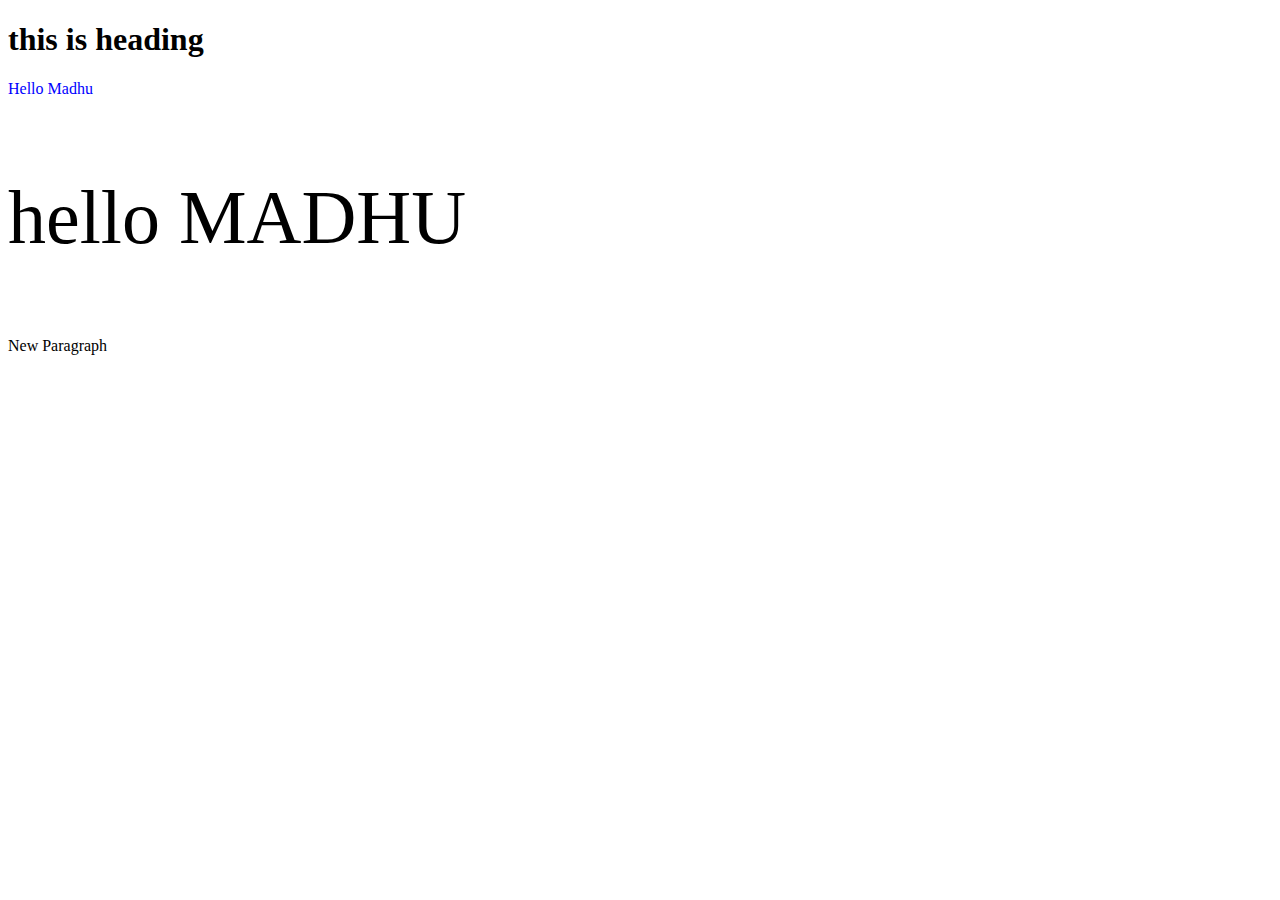
<file: index.html>
<!DOCTYPE html>
<html>
    <head>
        <title>
            Homepage
        </title>
    </head>

    <body id= "main">
        <h1 id ="heading">this is heading </h1>
        <p id="content">hello world</p>
        <p id="content1">    hello world 1234     </p>
        <h2 id= "h2"> this is heading 2</h2>
        <script>
            // changing the content of html page
           // changing content of html
            document.getElementById("content").innerHTML="Hello Madhu" 
            document.getElementById("content1").innerText="hello MADHU" 

            //adding the elemnts to the html page
            let paragraph= document.createElement("p") ;    
            let plainText=document.createTextNode("New Paragraph");
            paragraph.appendChild(plainText);
            document.getElementById("main").appendChild(paragraph);
            let heading = document.getElementById("heading");
           // document.getElementById("main").insertBefore(paragraph,heading);

           //removing elemt from the html page
           let heading2=document.getElementById("h2");
           document.getElementById("main").removeChild(heading2);
           
           //changing styles
           document.getElementById("content").style.color="blue";

           //changing font size
           document.getElementById("content1").style.fontSize= "76px";

            </script>

    </body>
</html>
</file>
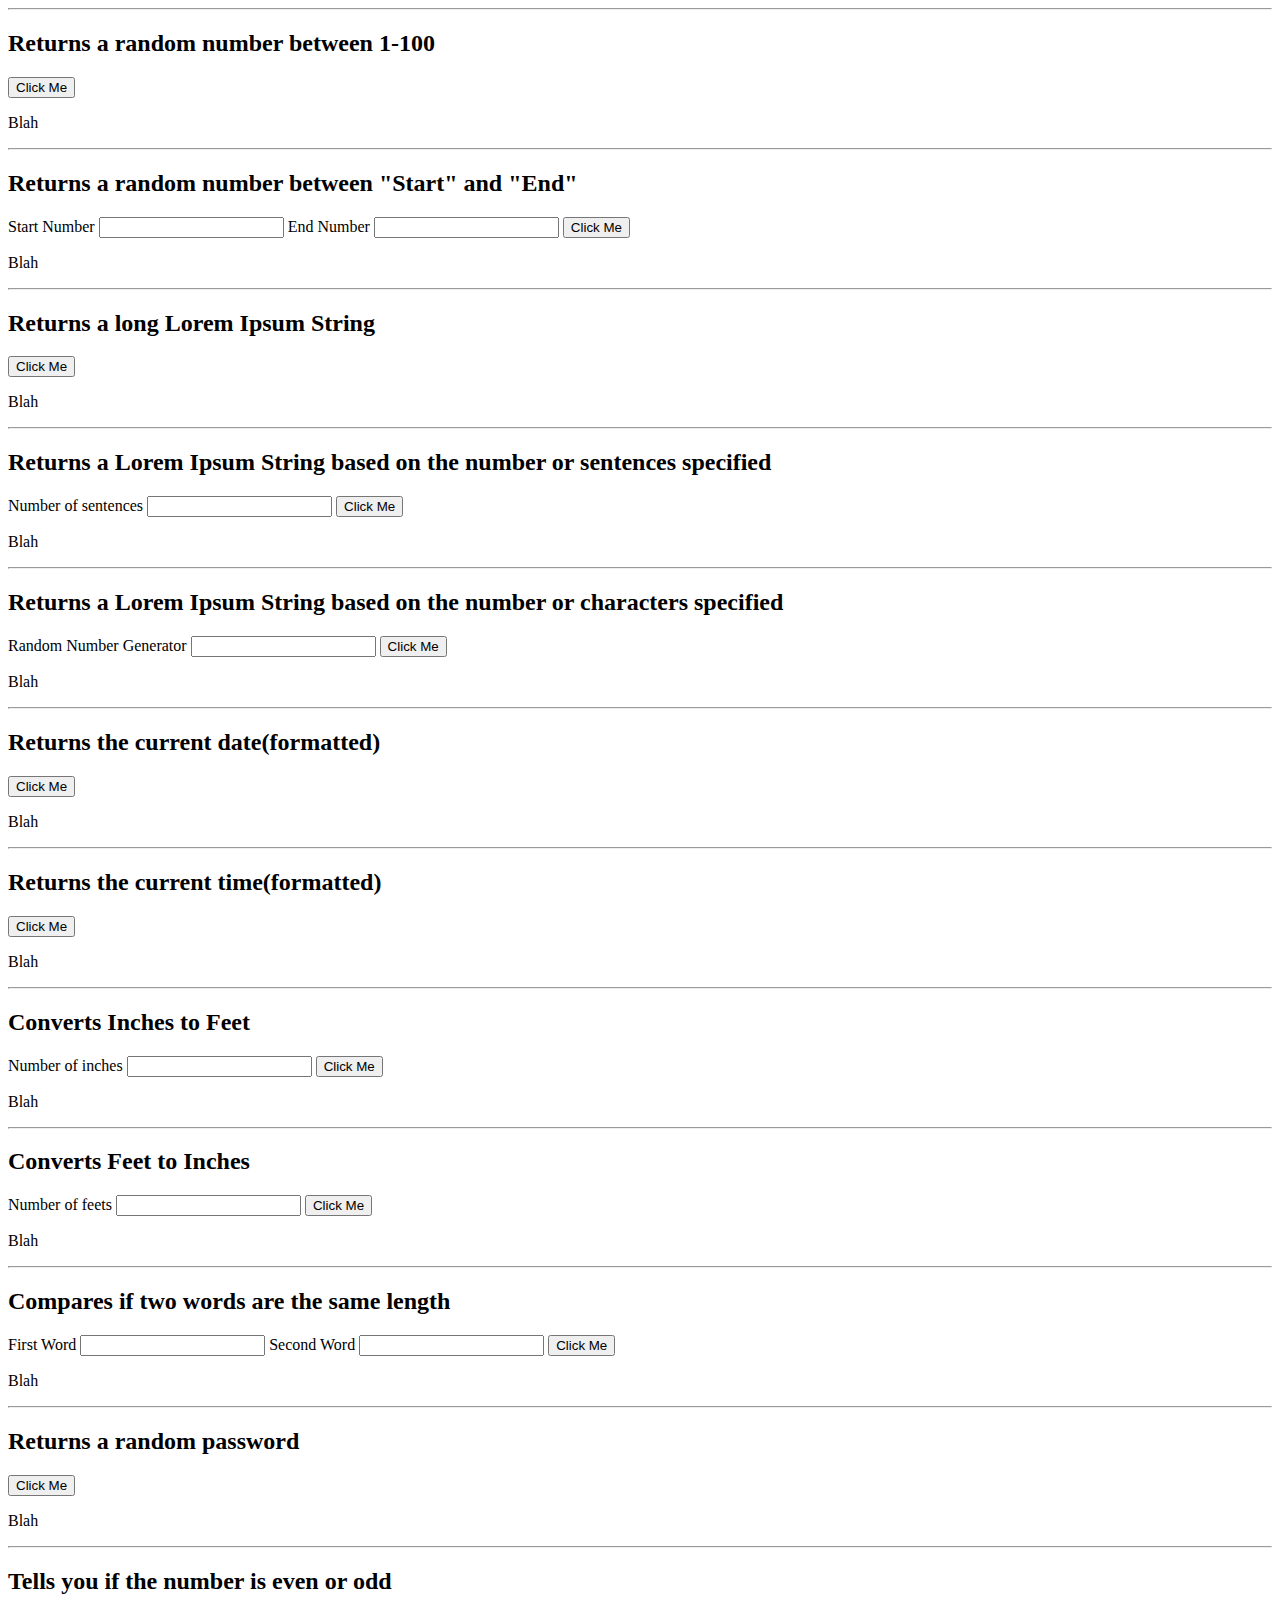
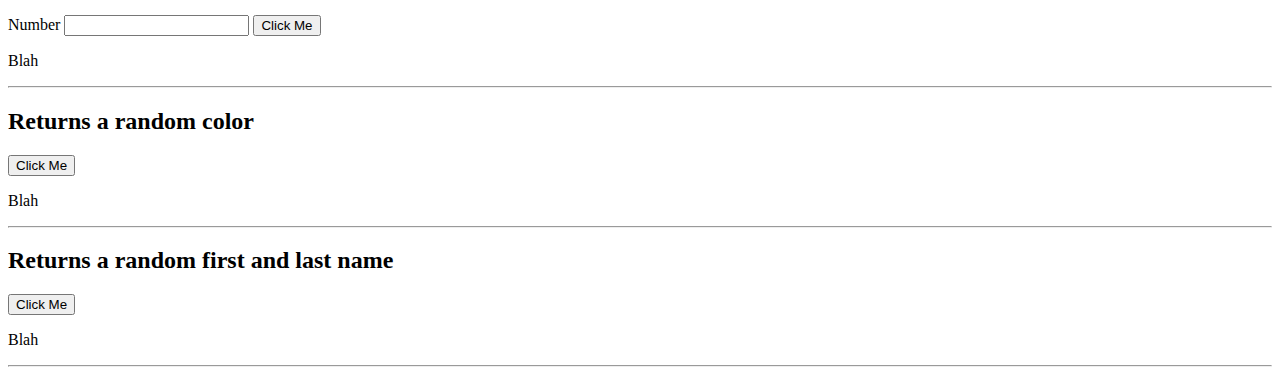
<file: FinalProject/index.html>
<!DOCTYPE html>
<html lang="en">

<head>
    <meta charset="UTF-8">
    <meta name="viewport" content="width=device-width, initial-scale=10">
    <meta http-equiv="X-UA-Compatible" content="ie=edge">
    <title>JavaScript Final Project</title>
</head>

<body>
  <script src="index.js"></script>
    
    <hr>
    <div>
        <h2>Returns a random number between 1-100</h2>
        <button id="btn1">Click Me</button>
        <p id="para1">Blah</p>
    </div>
    <hr>
    <div>
        <h2>Returns a random number between "Start" and "End"</h2>
        <label>Start Number</label>
        <input type="text" id="input1">
        <label>End Number</label>
        <input type="text" id="input2">
        <button id="btn2">Click Me</button>
        <p id="para2">Blah</p>
    </div>
    <hr>
    <div>
        <h2>Returns a long Lorem Ipsum String</h2>
        <button id="btn3">Click Me</button>
        <p id ="para3">Blah</p>
    </div>
    <hr>
    <div>
        <h2>Returns a Lorem Ipsum String based on the number or sentences specified</h2>
        <label>Number of sentences</label>
        <input type="text" id="input3">
        <button id ="btn4">Click Me</button>
        <p id ="para4">Blah</p>
    </div>
    <hr>
    <div>
        <h2>Returns a Lorem Ipsum String based on the number or characters specified</h2>
        <label >Random Number Generator</label>
        <input type="text" id ="input4">
        <button id="btn5">Click Me</button>
        <p id="para5">Blah</p>
    </div>
    <hr>
    <div>
        <h2>Returns the current date(formatted)</h2>
        <button id ="btn6">Click Me</button>
        <p id="para6">Blah</p>
    </div>
    <hr>
    <div>
        <h2>Returns the current time(formatted)</h2>
        <button id="btn7">Click Me</button>
        <p id ="para7">Blah</p>
    </div>
    <hr>
    <div>
        <h2>Converts Inches to Feet</h2>
        <label>Number of inches</label>
        <input type="text" id="input5">
        <button id=btn8>Click Me</button>
        <p id="para8">Blah</p>
    </div>
    <hr>
    <div>
        <h2>Converts Feet to Inches</h2>
        <label >Number of feets</label>
        <input type="text" id ="input6">
        <button id ="btn9">Click Me</button>
        <p id="para9">Blah</p>
    </div>
    <hr>
    <div>
        <h2>Compares if two words are the same length</h2>
        <label>First Word</label>
        <input type="text" id="input7">
        <label>Second Word</label>
        <input type="text" id="input8">
        <button id="btn10">Click Me</button>
        <p id="para10">Blah</p>
    </div>
    <hr>
    <div>
        <h2>Returns a random password</h2>
        <button id="btn11"> Click Me</button>
        <p id="para11">Blah</p>
    </div>
    <hr>
    <div>
        <!-- Challenge. See if you can use the % symbol. Google "javascript modulo". -->
        <h2>Tells you if the number is even or odd</h2>
        <label>Number</label>
        <input type="text" id ="input9">
        <button id="btn12">Click Me</button>
        <p id="para12">Blah</p>
    </div>
    <hr>
    <div>
        <h2>Returns a random color</h2>
        <button id="btn13">Click Me</button>
        <p id="para13">Blah</p>
    </div>
    <hr>
    <div>
        <h2>Returns a random first and last name</h2>
        <button id="btn14">Click Me</button>
        <p id="para14">Blah</p>
    </div>
    <hr>
  
</body>

</html>
</file>
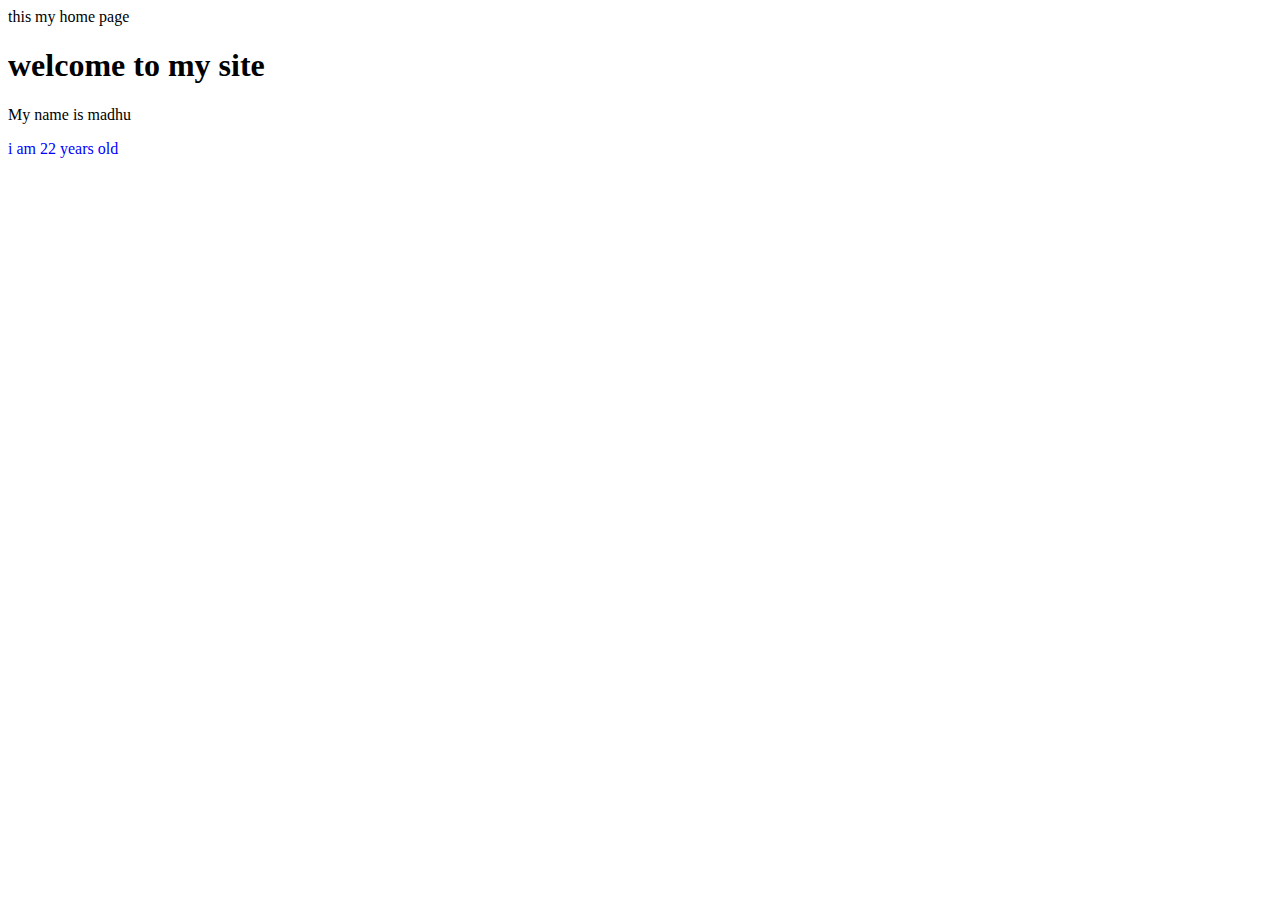
<file: ChangingDocument.html>
<!DOCTYPE html>
<html>
    <title> chaging content</title>
    <head> this my home page</head>
    <body id ="main">
        <h1 id ="heading"> hello world</h1>
        <h2 id="heading2">how crazy are u</h2>
        <p id="para">who are u</p>
        <p id="para1"> i am 22 years old</p>

        <script>
            document.getElementById("heading").innerHTML=" welcome to my site";
            document.getElementById("para").innerHTML="My name is madhu";
            document.getElementById("para1").style.color="blue";
            let head=document.getElementById("heading2");
            document.getElementById("main").removeChild(head);
            console.log("hello madhu");
        </script>

    </body>
</html>
</file>
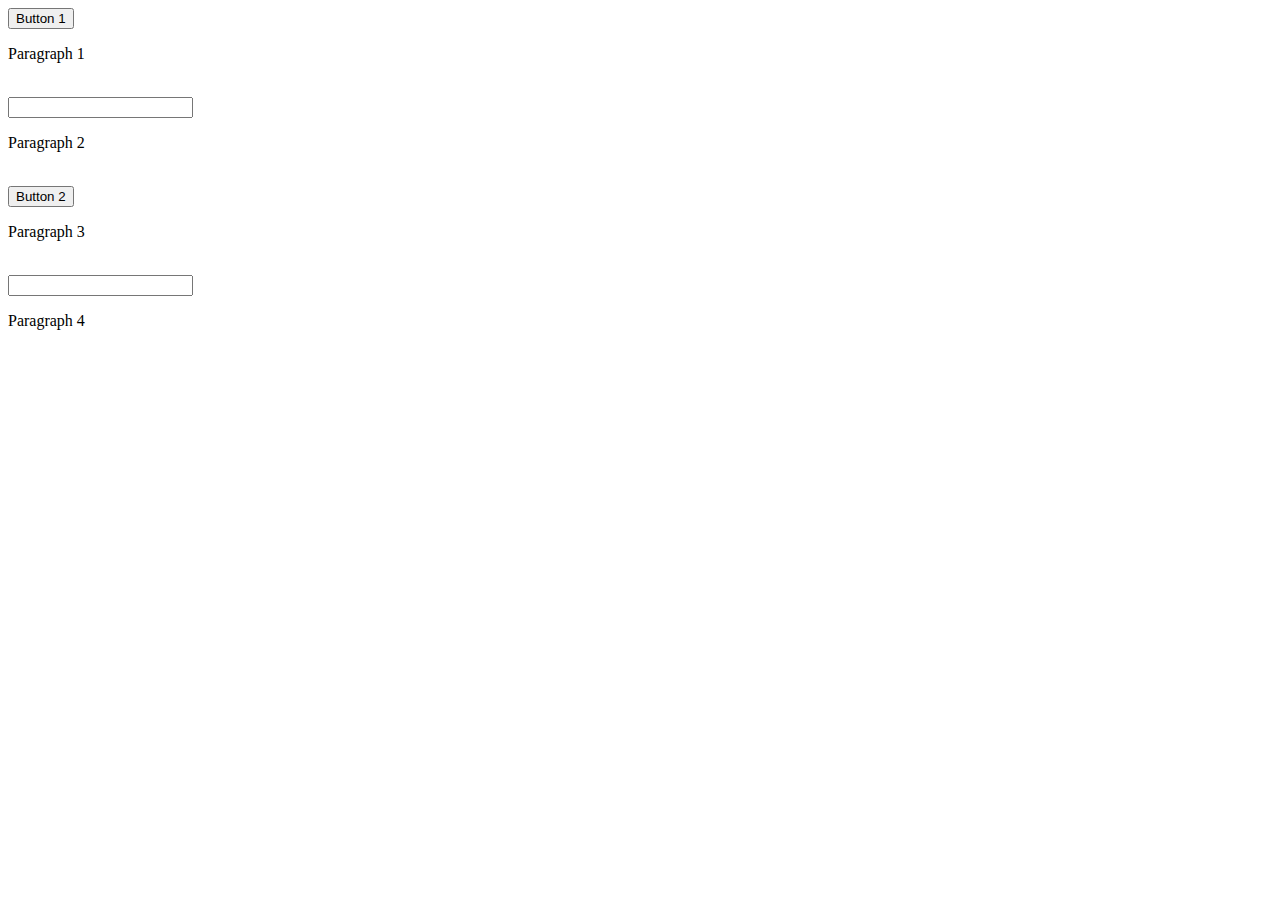
<file: Debug.html>
<!DOCTYPE html>
<html lang="en">
<head>
    <meta charset="UTF-8">
    <meta name="viewport" content="width=device-width, initial-scale=1.0">
    <meta http-equiv="X-UA-Compatible" content="ie=edge">
    <title>Document</title>
</head>
<body id =mains>
    <button id="b1" onclick="btn1Clicked()">Button 1</button>
    <p id="p1">Paragraph 1</p>
    <br>
    <input type="text" id="i1" onchange="charsTyped()">
    <p id="p2">Paragraph 2</p>
    <br>
    <button id="b2">Button 2</button>
    <p id="p3">Paragraph 3</p>
    <br>
    <input type="text" id="i2">
    <p id="p4">Paragraph 4</p>
    <br>

    <script>

function btn1Clicked() {
    document.getElementById("p1").innerHTML = "Button 1 was clicked"
    alert("Button 1 was clicked")
}

function charsTyped() {
    var chars = document.getElementById("i1").value

    createString(chars)
}

function createString(someString) {
    document.getElementById("p2").innerText = "Characters typed: " + someString
}

document.getElementById("b2").addEventListener("click", btn2Clicked)

function btn2Clicked() {
    //var main = document.getElementById("mains")
    var child = document.getElementById("p3")

    document.getElementById("mains").removeChild(child)
}

document.getElementById("i2").addEventListener("change", valueEntered)

function valueEntered() {
    var size = document.getElementById("i2").value.length

    document.getElementById("p4").style.fontSize = (size*2) + "em"
}
    </script>

</body>
</html>
</file>
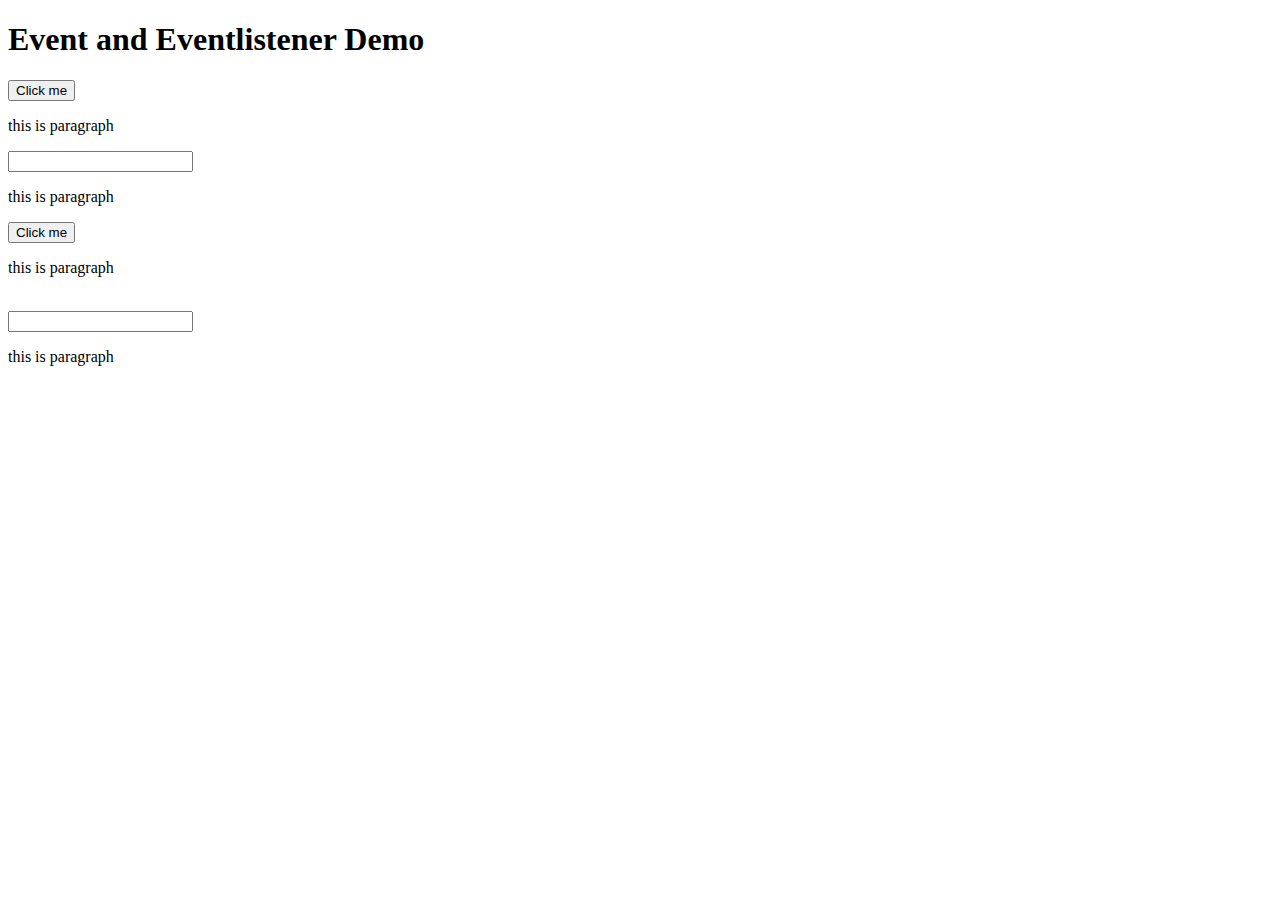
<file: EventsDemo.html>
<!DOCTYPE html>
<html>
  <head>
      <title> Events and Eventlisteners demo</title>
          <h1> Event and Eventlistener Demo</h1>
    </head>
    <body id ="main">

        <button id="button1" onclick="paraChange()">Click me</button><br>
        <p id=para1> this is paragraph</p>
        <input type="text" id ="textfield1" onchange="textEntered()">
        <p id=para2> this is paragraph</p>
        <button id="button2"> Click me</button><br>
        <p id=para3> this is paragraph</p><br>
        <input type="text"  id ="textfield2">
        <p id=para4> this is paragraph</p><br>
<script>
   
   function paraChange()
   {
       document.getElementById("para1").innerHTML="Button1 is clicked";
       alert("button is clicked");
   }
   function textEntered(){
       let textValue=document.getElementById("textfield1").value;
       //console.log(textValue)
       let textLength=textValue.length
       document.getElementById("para2").innerHTML="characters typed "+textLength;
   }
    document.getElementById("button2").addEventListener("click",paraDelete)

    function paraDelete()
    {
        console.log("button2 is pressed");
        let para= document.getElementById("para3");
        document.getElementById("main").removeChild(para);
    }
   document.getElementById("textfield2").addEventListener("change",changeFont)
   function changeFont(){
       let textValue=document.getElementById("textfield2").value;
     let textLength =textValue.length
       document.getElementById("para4").style.fontSize=textLength +"em";

   }


</script>
        
    </body>

</html>
</file>
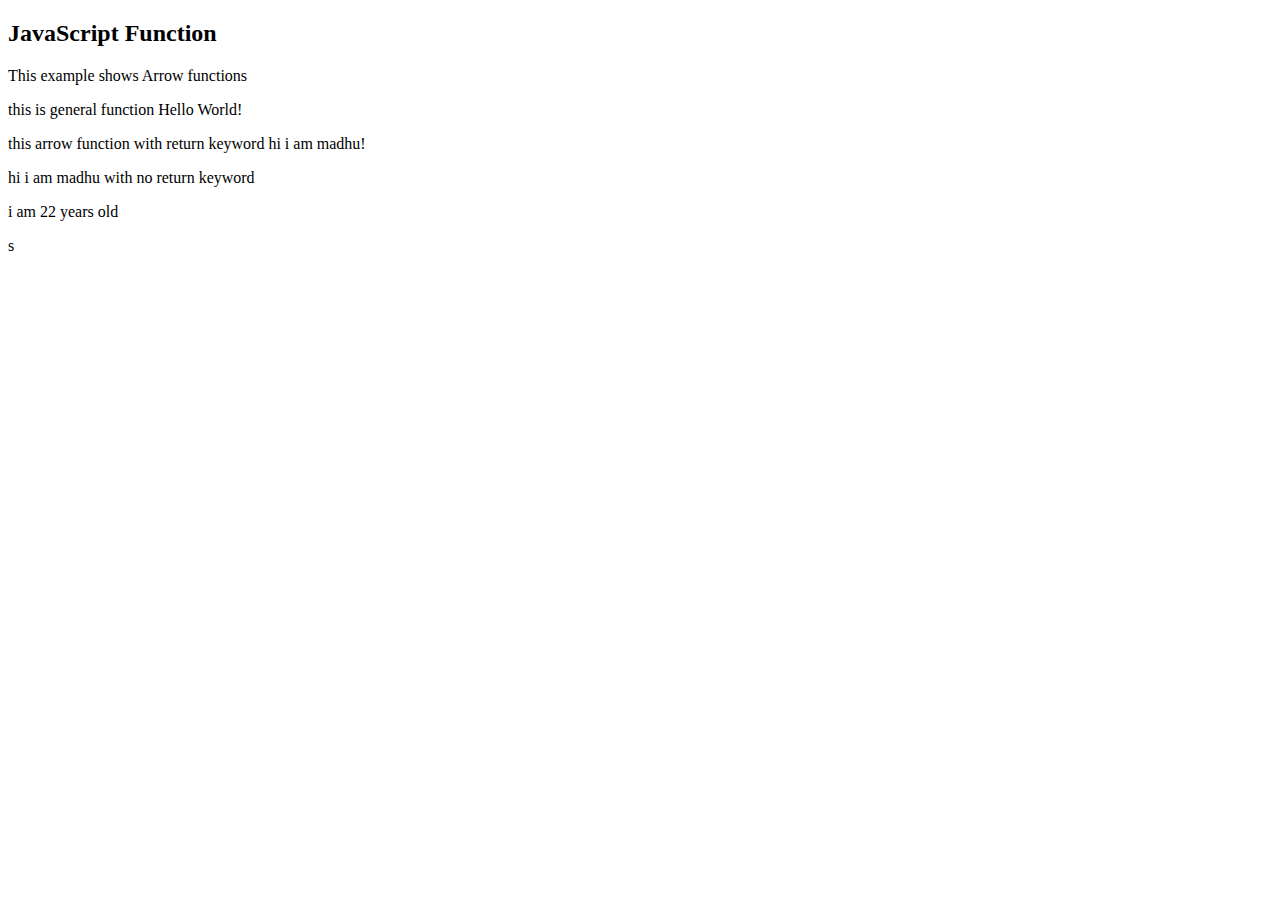
<file: ES6basics/ArrowFunction.html>
<!DOCTYPE html>
<html>
<body>

<h2>JavaScript Function</h2>

<p>This example shows Arrow functions</p>

<p id="demo"></p>
<p id="para1"></p>
<p id="para2"></p>
<p id="para3"></p>

<script>
let hello;

hello = function() {
  return " this is general function Hello World!";
}
let hey  = () => {
  return " this arrow function with return keyword hi  i am madhu!";
}
let name =() => "hi i am madhu with no return keyword";
let age =(val) => "i am "+val+" years old"

document.getElementById("demo").innerHTML = hello();
document.getElementById("para1").innerHTML=hey();
document.getElementById("para2").innerHTML=name();
document.getElementById("para3").innerHTML=age(22);
</script>
s
</body>
</html>
</file>
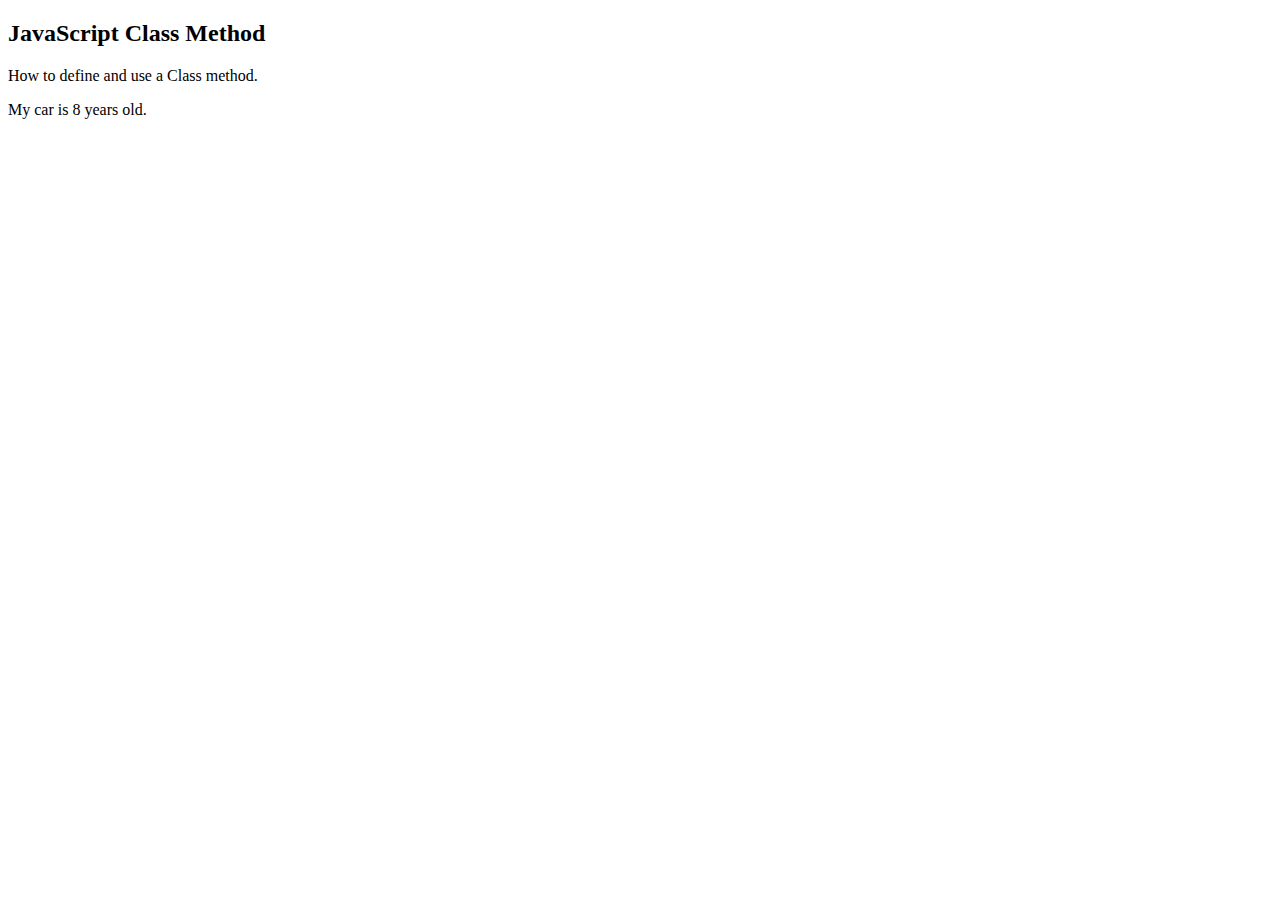
<file: ES6basics/ClassExample.html>
<!DOCTYPE html>
<html>
<body>

<h2>JavaScript Class Method</h2>

<p>How to define and use a Class method.</p>

<p id="demo"></p>

<script>
class Car {
  constructor(name, year) {
    this.name = name;
    this.year = year;

  }
  age() {
    let date = new Date();
    return date.getFullYear() - this.year;
  }
}

let myCar = new Car("Audi", 2018);
document.getElementById("demo").innerHTML =
"My car is " + myCar.age() + " years old.";
</script>

</body>
</html>
</file>
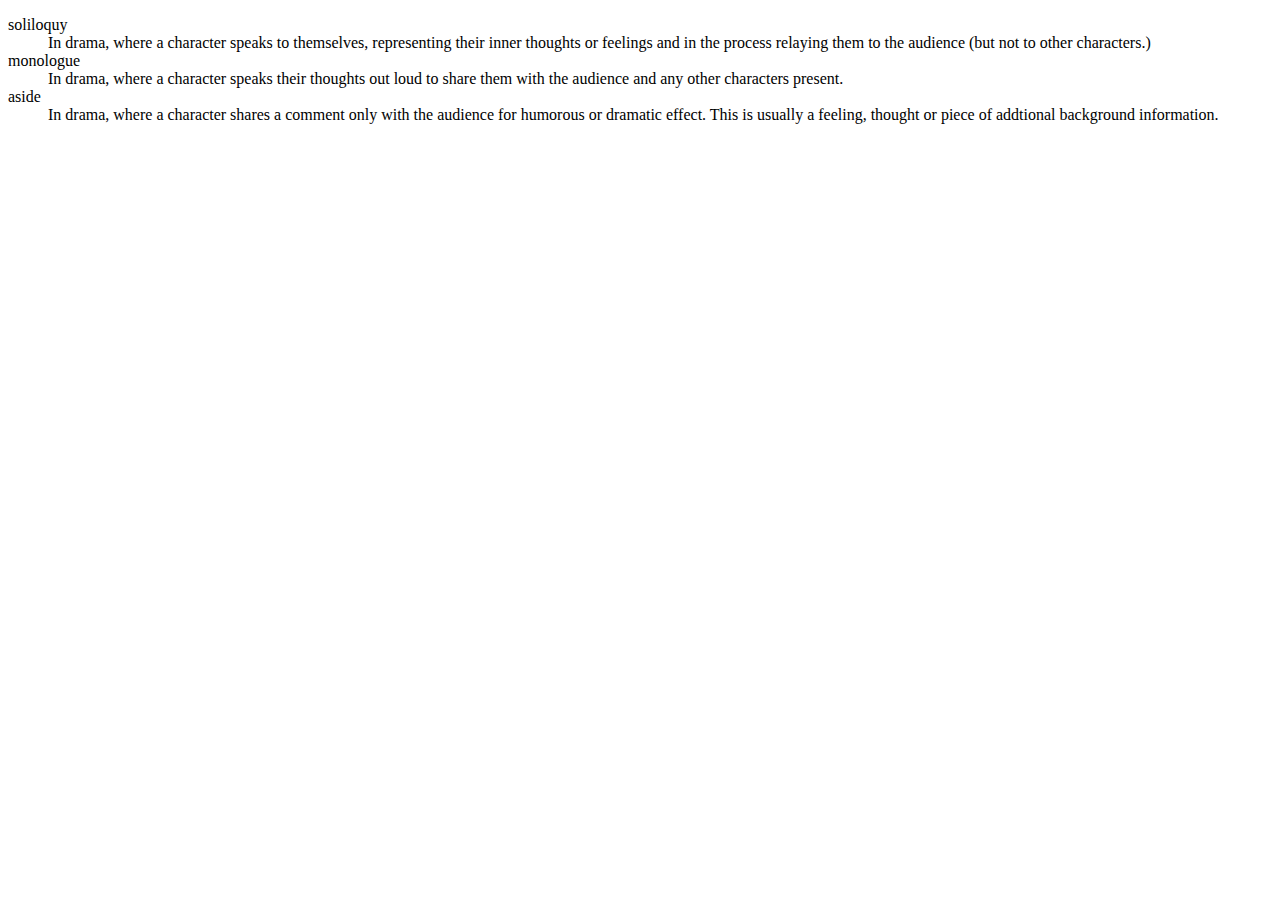
<file: html/description.html>
<!DOCTYPE html>
<html>
  <head>
    <meta charset="utf-8">
    <title>Description list example</title>
  </head>
  <body>
    <dl>
      <dt>soliloquy</dt>
      <dd>In drama, where a character speaks to themselves, representing their inner thoughts or feelings and in the process relaying them to the audience (but not to other characters.)</dd>
      <dt>monologue</dt>
      <dd>In drama, where a character speaks their thoughts out loud to share them with the audience and any other characters present.</dd>
      <dt>aside</dt>
      <dd>In drama, where a character shares a comment only with the audience for humorous or dramatic effect. This is usually a feeling, thought or piece of addtional background information.</dd>
    </dl>


  </body>
</html>
</file>
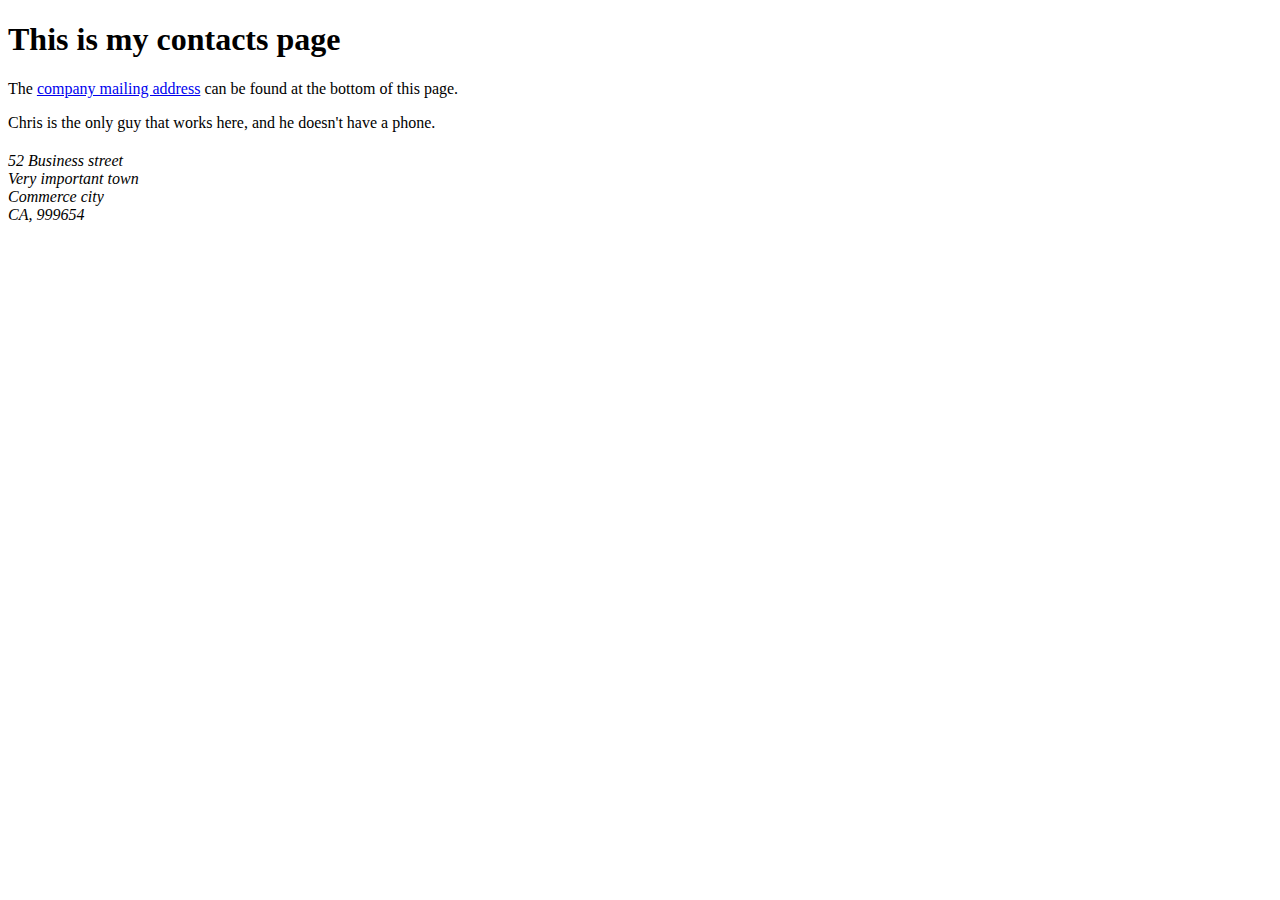
<file: html/hyperlink.html>
<!DOCTYPE html>
<html>
  <head>
    <meta charset="utf-8">
    <title>My contacts page</title>
  </head>

  <body>
    <h1>This is my contacts page</h1>

    <p>The <a href="#Mailing_address">company mailing address</a> can be found at the bottom of this page.</p>

    <p>Chris is the only guy that works here, and he doesn't have a phone.</p>

    <h2 id="Mailing_address"></h2>

    <address>52 Business street<br>
    Very important town<br>
    Commerce city<br>
    CA, 999654</address>
  </body>
</html>
</file>
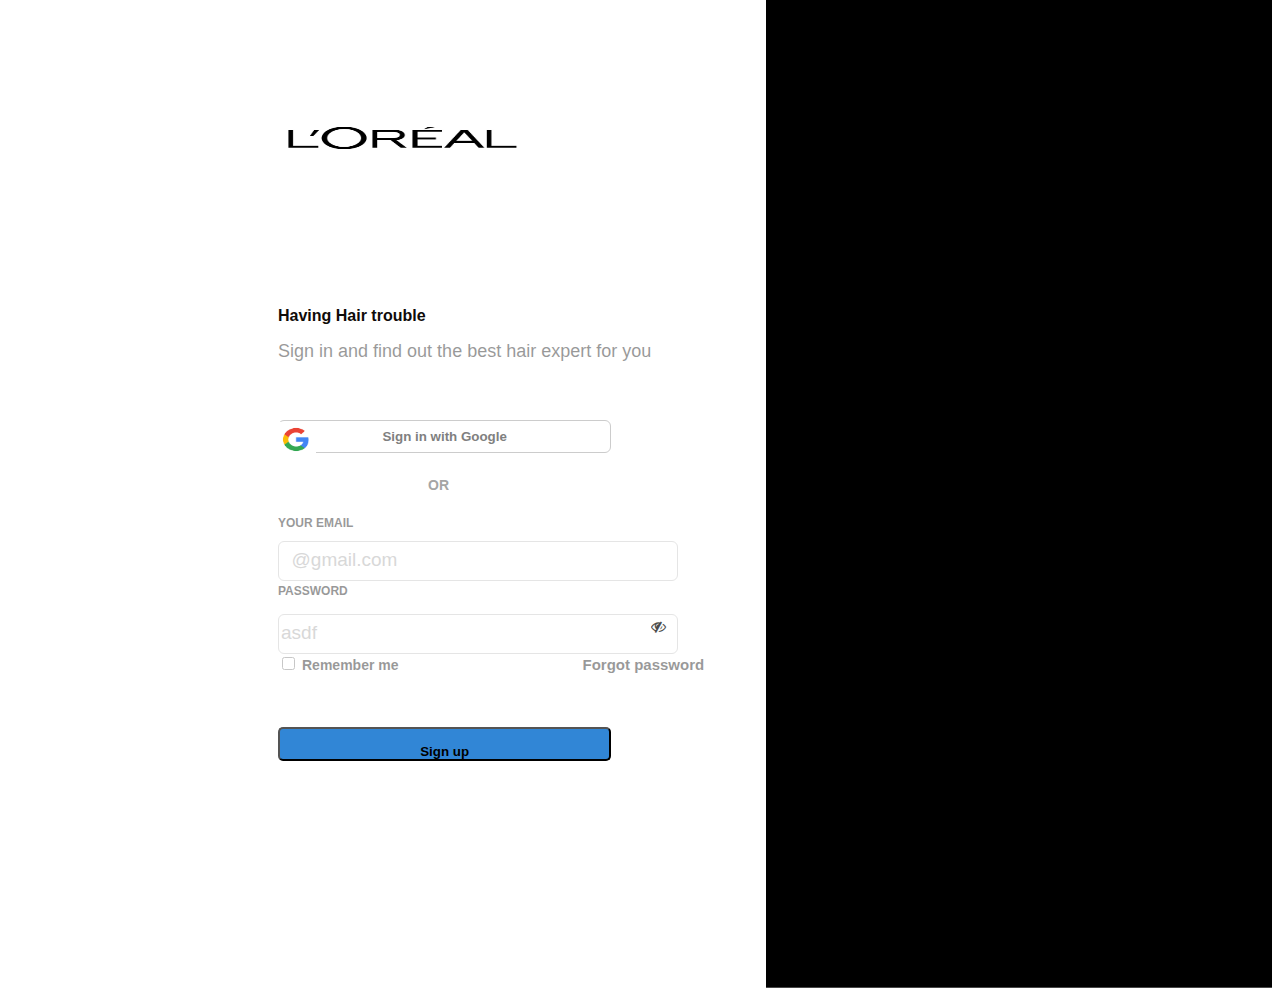
<file: Htmlassignment/webpage.html>
<!DOCTYPE html>
<html lang="en">
<head>
    <meta charset="UTF-8">
    <meta http-equiv="X-UA-Compatible" content="IE=edge">
    <meta name="viewport" content="width=device-width, initial-scale=1.0">
    <title>Hair-Remedie</title>
    <link rel="stylesheet" href="style.css">
    <link rel="stylesheet" href="https://fonts.googleapis.com/icon?family=Material+Icons">


    <link rel="stylesheet" href="https://cdnjs.cloudflare.com/ajax/libs/font-awesome/4.7.0/css/font-awesome.min.css">
   

<link href="https://cdn.jsdelivr.net/npm/bootstrap@5.0.0-beta3/dist/css/bootstrap.min.css" rel="stylesheet" integrity="sha384-eOJMYsd53ii+scO/bJGFsiCZc+5NDVN2yr8+0RDqr0Ql0h+rP48ckxlpbzKgwra6" crossorigin="anonymous">
</head>
<body>
    <div class="division1">
        <img id ="blackimg" src="Black_Colour.png"/>

    <ul class="l1st" style="margin-top:-15px;">
        <li class="list1"><img id="logoimage"  src="loreal-logo.png"></li>
    </ul>
    <p id="header">Having Hair trouble </p>
    <p id="content">Sign in and find out the best hair expert for you</p>
    <div class="x">
    <button type="button" onclick="openWindow()" style="background-color: white;" id="btn1"><b style="font-weight: 900; font-family:Arial;">Sign in with Google </b></button>
    <img src="download.png" id="googleicon" />
    </div>
    </div>
    <p id="or" style="font-size: 14px;font-family:Arial;">OR</p>
 <div class="box">
    <form >
        <div class="form-group">

        <label class="labeling" style="font-size: 12px;" for="email">YOUR EMAIL</label>
        <br>
        <input class="inputmail" class="form-control" type="text" id="Email" placeholder="  @gmail.com" required>
       <br>
       <div>
           <label class="labeling" style="font-size: 12px;" for="password">PASSWORD</label>
           <br>
           <input class="inputpassword" class= "form-control" type="password" id="password" placeholder="asdf" required>
           <i class="fa fa-eye-slash" style="font-size: 15px;" aria-hidden="true" id="eyeicon"></i>
           <br>
       </div>
       <div>
           <input class="labeling" type="checkbox" id="checkbox1"> 
           <label class="labeling" style="font-size: 14px;" for="rememberme">Remember me</label>
           <label class="forgotpassword" for="forgotpassword">Forgot password</label>
       </div>
    </div>
        <br>
        
        <button onclick="validateEmailAndPassword()" id="btn3" class="btn btn-primary" ><p style="font-family: Arial;font-weight: 600;text-align: center;">Sign up  </p></button>

        </div>
    </form>

    <script>
function openWindow(){
    window.open("https://accounts.google.com");
}


      function validateEmailAndPassword()
{
    let emailFromWeb=document.getElementById("Email").value;
    let emailChecker=0;
    let passwordchecker=0;
    let passwordFromWeb=document.getElementById("password").value;
    let emailRegex=/^[a-zA-Z0-9.!#$%&'*+/=?^_`{|}~-]+@[a-zA-Z0-9-]+(?:\.[a-zA-Z0-9-]+)*$/;
    let passwordRegex=/^(?=.*[a-z])(?=.*[A-Z])(?=.*\d)(?=.*[#$@!%&*?])[A-Za-z\d#$@!%&*?]{8,30}$/;
    if(emailFromWeb.match(emailRegex)){
        emailChecker=1;
    }
    if(passwordFromWeb.match(passwordRegex)){
        passwordchecker=1;
    }
    if(emailChecker==0 && passwordchecker==0)
    {
        alert("email and password is invalid");
    }
    else if(emailChecker==0 || passwordchecker==0)
    {
        alert("email or password is invalid");
    }
    else
    {
        alert("email and password are valid")
    }
}

document.getElementById("eyeicon").addEventListener("click",function(){
    if(document.getElementById("password").type=="password")
{
    this.classList.add("fa-eye");
    this.classList.remove("fa-eye-slash");

    document.getElementById("password").type="text";
}
else{
    this.classList.remove("fa-eye");
    this.classList.add("fa-eye-slash");
    document.getElementById("password").type="password";

}
})


    </script>
        

</body>
</html>
</file>
<file: Htmlassignment/style.css>
#blackimg{
    float: right;
    margin-top: 0;
    width: 40%;
    height: 995px;
}

#header{
    font-family:"Arial";
    font-weight: 900;
    margin-top: 100px;
    margin-left: 270px;
    color: rgb(15, 11, 9);
    width:25em;
}
#content{
    font-size: 18px;
    opacity: 0.4;
    margin-top:3px;
    margin-left: 270px;
    font-family: Arial;
}
#pb:hover{
    color: cornflowerblue;
}
#logoimage{
    width: 240px;
    height: 130px;
    margin-top: 80px;
    margin-left: 220;
}
#submitin
{
    border-radius: 2;
    border: 1px solid black;
    background-color: blue;
}

#btn1{
    border:1px solid #ccc;
    margin-bottom: 10px;
    border-radius: 6px;
    margin-left: 270px;
    margin-top: 40px;
    text-align: center;
    height: 2.5em;
    width: 25em;
    
    color: gray;

}



#lab{
    margin-top: 10px;
    font-weight: 100;
    font-family: "Arial";
    opacity: 0.5;

}
.fa{
    position: absolute;
    left:1px;
    font-size: 4em;
    margin-top: 20px;
    margin-left: 650px;
    margin-bottom: 20px;
    cursor: pointer;
    opacity: 0.7;
}

#googleicon{
    height: 35px;
    width:40px;
    color: indianred;
    position: absolute;
    left:1px;
    font-size: 4em;
    margin-top: 42px;
    margin-left: 275px;
    margin-bottom: 20px;
    cursor: pointer;
}
#btn3:hover{
    background-color: cornflowerblue;
}
#btn3{
    width: 25em ;
    height:2.5em;
    margin-top: 35px;
    background-color: rgb(49, 134, 214);
    border-radius: 5px;
}
.pass-box{
    position: relative;
}

.labeling{
    font-family: "Arial";
    opacity: 0.4;
    font-weight: 600;
    font-size: 15px;
}
.forgotpassword{
    font-family: "Arial";
    opacity: 0.4;
    font-weight: 600;
    font-size: 15px;
    margin-left: 180px;

}
#l4{
    opacity: 0.35;
    margin-top: 40px;
    font-family: "Arial";
    
}
::placeholder{
    right: 20px;
    font-size: 20px;
    opacity: 0.6;
}
.d4{
    margin-top: 20px;
    margin-left: 270px;
}
#or{
    font-family:'Franklin Gothic Medium', 'Arial Narrow', Arial, sans-serif;
    margin-left: 420px;
    opacity: 0.7;
    color: grey;
    font-weight: 700;
    font-size: 15px;
}
form{
    margin-left: 270px;
    margin-top: 20px;
}
.link1{

    margin-left: 150px;
    color: grey;
    font-weight: 150;
    opacity: 0.7;
    font-family: "Arial";

}
::placeholder{
    color: grey;
    size: 5em;
    font-size: 19px;
    font-weight: 100;
    font-family: "Arial";

}

.eyeicon{
    position: absolute;
}

.inputmail{
    border:1px solid #ccc;
    border-radius: 6px;
    font-family: "Arial";
    box-sizing: border-box;
    text-align: left;
    font-size: 1em;
    margin-top: 10px;
    width: 25em;
    height: 2.5em;
    opacity: 0.5;
}
.inputmail:onfocus{
    color: blue;
}

.inputpassword{
    border:1px solid #ccc;
    border-radius: 6px;
    font-family: "Arial";
    box-sizing: border-box;
    text-align: left;
    font-size: 1em;
    margin-top: 15px;
    width: 25em;
    height: 2.5em;
    opacity: 0.5;
}
.inputspassword:onfocus{
    color: blue;
}




.l1st{
    margin-left: 270px;
    list-style-type: none;
    padding: 0;
    overflow: hidden;
    
  }
  .list1{
    float: left;
  }

  span{
      position: absolute;
      right:15px;
      transform: translate(0,-50%);
      cursor: pointer;
      top:50%;

  }
</file>
